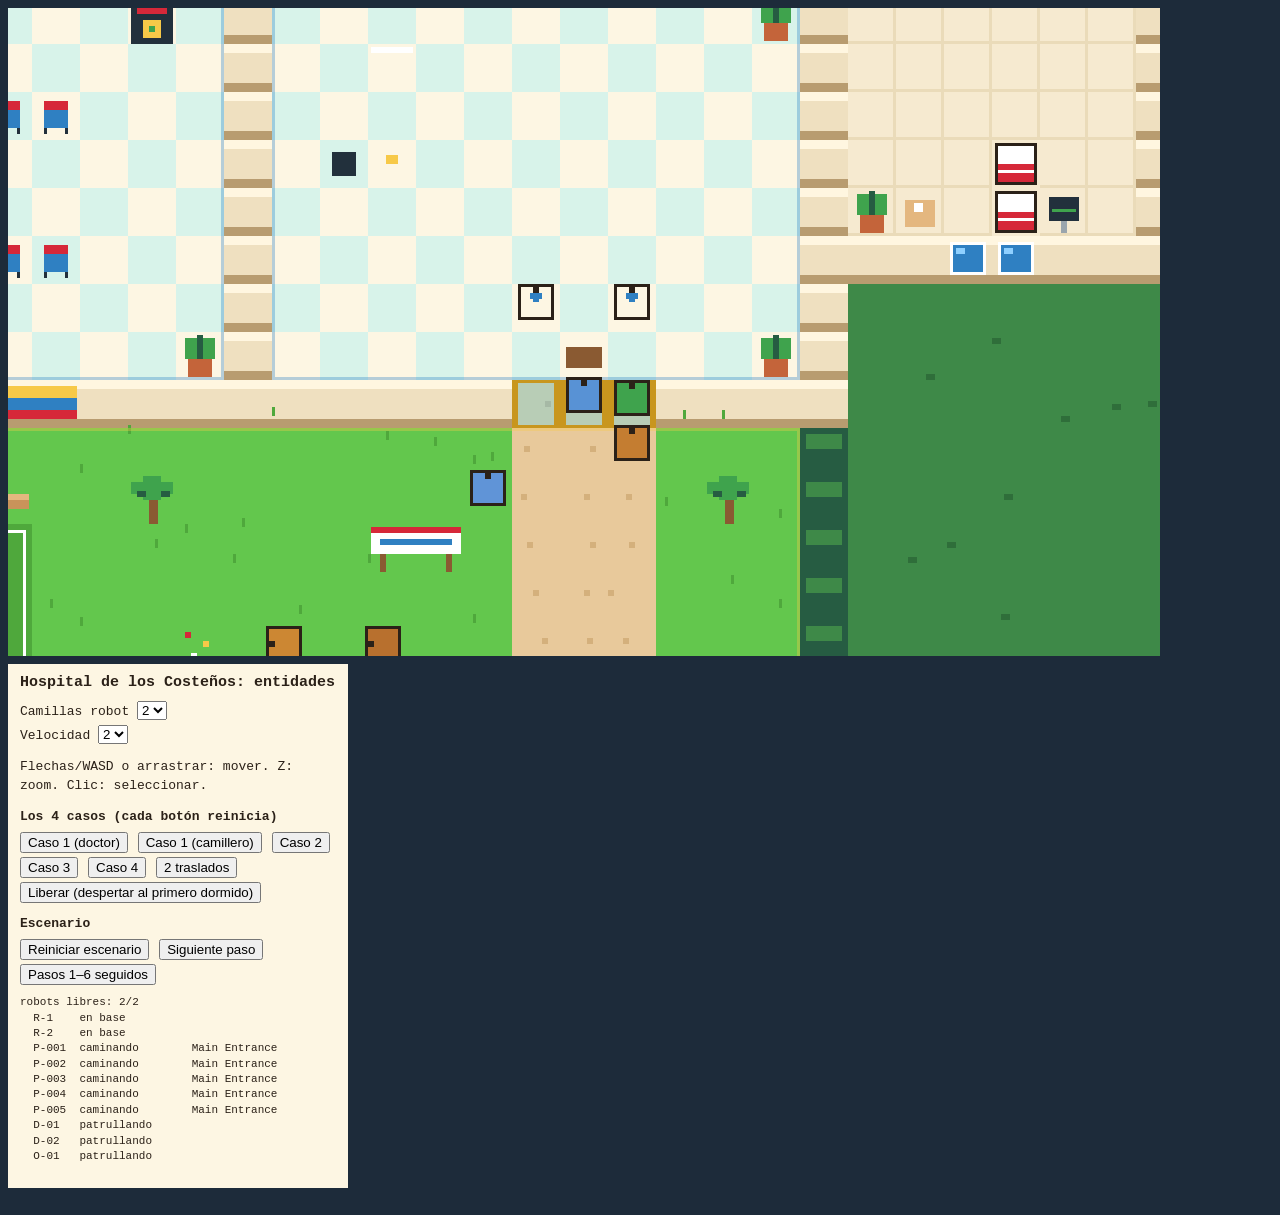
<file: web/test/entities-preview.html>
<!doctype html>
<html lang="es">
<head>
  <meta charset="utf-8">
  <meta name="viewport" content="width=device-width, initial-scale=1">
  <title>Vista previa de entidades</title>
  <link rel="stylesheet" href="../css/base.css">
  <style>
    /* Página de prueba visual de web/js/entities/. No se embebe en el binario:
       se sirve con `python3 -m http.server --directory web` y se abre
       /test/entities-preview.html. Usa el hospital falso de los tests. */
    #app { flex-wrap: wrap; align-items: flex-start; }
    #side {
      background: var(--panel);
      padding: 8px 12px;
      min-width: 260px;
      max-width: 340px;
      font-size: 13px;
      line-height: 1.4;
    }
    #side h1 { font-size: 15px; margin: 0 0 8px; }
    #side h2 { font-size: 13px; margin: 10px 0 4px; }
    #side label { display: block; margin: 4px 0; }
    #side button { margin: 2px 2px 2px 0; }
    #log, #status { white-space: pre-wrap; margin: 8px 0; font-family: monospace; font-size: 11px; }
    #log { max-height: 160px; overflow: auto; }
    #screen { cursor: grab; }
    @media (max-width: 1240px) { :root { --scale: 2; } }
    @media (max-width: 820px) { :root { --scale: 1; } }
  </style>
</head>
<body>
  <div id="app">
    <canvas id="screen" width="384" height="216"></canvas>
    <div id="side">
      <h1>Hospital de los Costeños: entidades</h1>
      <label>Camillas robot <select id="robots"><option>1</option><option selected>2</option><option>3</option></select></label>
      <label>Velocidad <select id="speed"><option>1</option><option selected>2</option><option>4</option></select></label>
      <p>Flechas/WASD o arrastrar: mover. <code>Z</code>: zoom. Clic: seleccionar.</p>

      <h2>Los 4 casos (cada botón reinicia)</h2>
      <button data-case="1d">Caso 1 (doctor)</button>
      <button data-case="1o">Caso 1 (camillero)</button>
      <button data-case="2">Caso 2</button>
      <button data-case="3">Caso 3</button>
      <button data-case="4">Caso 4</button>
      <button data-case="robots">2 traslados</button>
      <br><button id="release">Liberar (despertar al primero dormido)</button>

      <h2>Escenario</h2>
      <button id="scenario">Reiniciar escenario</button>
      <button id="next">Siguiente paso</button>
      <button id="all">Pasos 1–6 seguidos</button>

      <div id="status"></div>
      <div id="log"></div>
    </div>
  </div>
  <script type="module">
    import { generateWorld, Camera, attachCameraControls, drawWorld, TILE_SIZE } from "../js/world/index.js";
    import { Director, SquareRenderer } from "../js/entities/index.js";
    import { FakeHospital, LOC, SCENARIO_STEPS, scenarioHospital } from "./entities-fixtures.js";

    const S = TILE_SIZE;
    const canvas = document.getElementById("screen");
    const ctx = canvas.getContext("2d");
    const status = document.getElementById("status");
    const logEl = document.getElementById("log");
    const renderer = new SquareRenderer();
    const robotsSel = document.getElementById("robots");
    const speedSel = document.getElementById("speed");

    const world = generateWorld({ rooms: 3 });
    const camera = new Camera(canvas.width, canvas.height, world.cols * S, world.rows * S);
    const controls = attachCameraControls(camera, canvas);
    camera.centerOn((world.spawn.tx + 0.5) * S, (world.spawn.ty - 8) * S);

    let hospital = null;
    let director = null;
    let step = 0;
    let selection = null;
    let phrases = {};
    fetch("../data/phrases.json").then((r) => r.json()).then((p) => { phrases = p; director?.setPhrases(p); }).catch(() => {});

    function log(text) {
      logEl.textContent = `${text}\n${logEl.textContent}`.slice(0, 4000);
    }

    function send(result) {
      log(result.events.map((e) => `${e.type} ${e.patient ?? e.staff ?? ""}${e.room ? ` ${e.room}` : ""}${e.staff && e.patient ? ` ${e.staff}` : ""}`).join("\n") || "(sin eventos)");
      for (const n of result.notices) log(`aviso: ${n.message}`);
      director.apply(result.events, result.snapshot);
    }

    function reset(h) {
      hospital = h;
      step = 0;
      director = new Director(world, { robots: Number(robotsSel.value), rng: Math.random, phrases });
      director.sync(h.snapshot());
      logEl.textContent = "";
    }

    const doctor = (id) => ({ id, name: id, kind: "doctor" });
    const orderly = (id) => ({ id, name: id, kind: "orderly" });
    const people = (n) => Array.from({ length: n }, (_, i) => ({ id: `P-00${i + 1}` }));

    // Cada caso arma un hospital mínimo y dispara sus ataques con un poco de
    // paseo antes, para que se vea a los pacientes caer donde están.
    const CASES = {
      "1d": () => [new FakeHospital({ staff: [doctor("D-01")], patients: people(1) }), ["P-001"]],
      "1o": () => [new FakeHospital({ staff: [orderly("O-01")], patients: people(1) }), ["P-001"]],
      "2": () => [new FakeHospital({ rooms: [101], staff: [doctor("D-01"), orderly("O-01")], patients: people(2) }), ["P-001", "P-002"]],
      "3": () => [new FakeHospital({ rooms: [101, 102], staff: [doctor("D-01")], patients: people(2) }), ["P-001", "P-002"]],
      "4": () => [new FakeHospital({ rooms: [101], staff: [doctor("D-01")], patients: people(2) }), ["P-001", "P-002"]],
      robots: () => [new FakeHospital({ rooms: [101, 102], staff: [doctor("D-01"), doctor("D-02")], patients: people(2) }), ["P-001", "P-002"]],
    };

    for (const btn of document.querySelectorAll("[data-case]")) {
      btn.addEventListener("click", () => {
        const [h, attacks] = CASES[btn.dataset.case]();
        reset(h);
        attacks.forEach((id, i) => setTimeout(() => {
          if (hospital === h) send(h.attack(id, director.locationOf(id) === "Main Hallway" ? LOC.mainHallway : LOC.eastHallway));
        }, 2500 + i * (btn.dataset.case === "robots" ? 200 : 1500)));
      });
    }

    document.getElementById("release").addEventListener("click", () => {
      const p = hospital?.patients.find((q) => q.asleep);
      if (p) send(hospital.wake(p.id));
    });

    document.getElementById("scenario").addEventListener("click", () => reset(scenarioHospital()));
    document.getElementById("next").addEventListener("click", () => {
      if (!hospital || hospital.mode !== "scenario") reset(scenarioHospital());
      if (step >= SCENARIO_STEPS.length) return log("(fin del escenario)");
      log(`— Paso ${step + 1}: ${SCENARIO_STEPS[step].title} —`);
      send(SCENARIO_STEPS[step++].run(hospital));
    });
    document.getElementById("all").addEventListener("click", () => {
      reset(scenarioHospital());
      SCENARIO_STEPS.forEach((s, i) => setTimeout(() => {
        log(`— Paso ${i + 1}: ${s.title} —`);
        send(s.run(hospital));
        step = i + 1;
      }, 1500 + i * 300));
    });
    robotsSel.addEventListener("change", () => reset(scenarioHospital()));

    canvas.addEventListener("click", (e) => {
      if (controls.wasDrag()) return;
      const box = canvas.getBoundingClientRect();
      const w = camera.toWorld(((e.clientX - box.left) * canvas.width) / box.width, ((e.clientY - box.top) * canvas.height) / box.height);
      selection = director.pick(w.x, w.y);
    });

    function describe() {
      const lines = [`robots libres: ${director.robotsFree()}/${director.robots.length}`];
      for (const e of director.entities) {
        const extra = e.kind === "patient" ? ` ${director.locationOf(e.id) ?? "?"}${director.bedOf(e.id) ? ` cama ${director.bedOf(e.id)}` : ""}${e.flags.alert ? " ❗" : ""}` : "";
        const mark = selection?.id === e.id ? "▶ " : "  ";
        lines.push(`${mark}${e.id.padEnd(6)} ${director.visualStatus(e.id).padEnd(16)}${extra}`);
      }
      status.textContent = lines.join("\n");
    }

    let last = performance.now();
    function frame(now) {
      const dt = Math.min(0.1, (now - last) / 1000) * Number(speedSel.value);
      last = now;
      director.update(dt);
      ctx.setTransform(1, 0, 0, 1, 0, 0);
      drawWorld(ctx, world, camera);
      director.draw(ctx, camera, renderer);
      const sel = selection && director.entity(selection.id);
      if (sel) {
        const p = camera.toScreen(sel.x, sel.y);
        ctx.strokeStyle = "#d62839";
        ctx.strokeRect(Math.round(p.x - 8 * camera.zoom) + 0.5, Math.round(p.y - 8 * camera.zoom) + 0.5, 16 * camera.zoom, 16 * camera.zoom);
      }
      describe();
      requestAnimationFrame(frame);
    }

    reset(scenarioHospital());
    requestAnimationFrame(frame);
  </script>
</body>
</html>
</file>
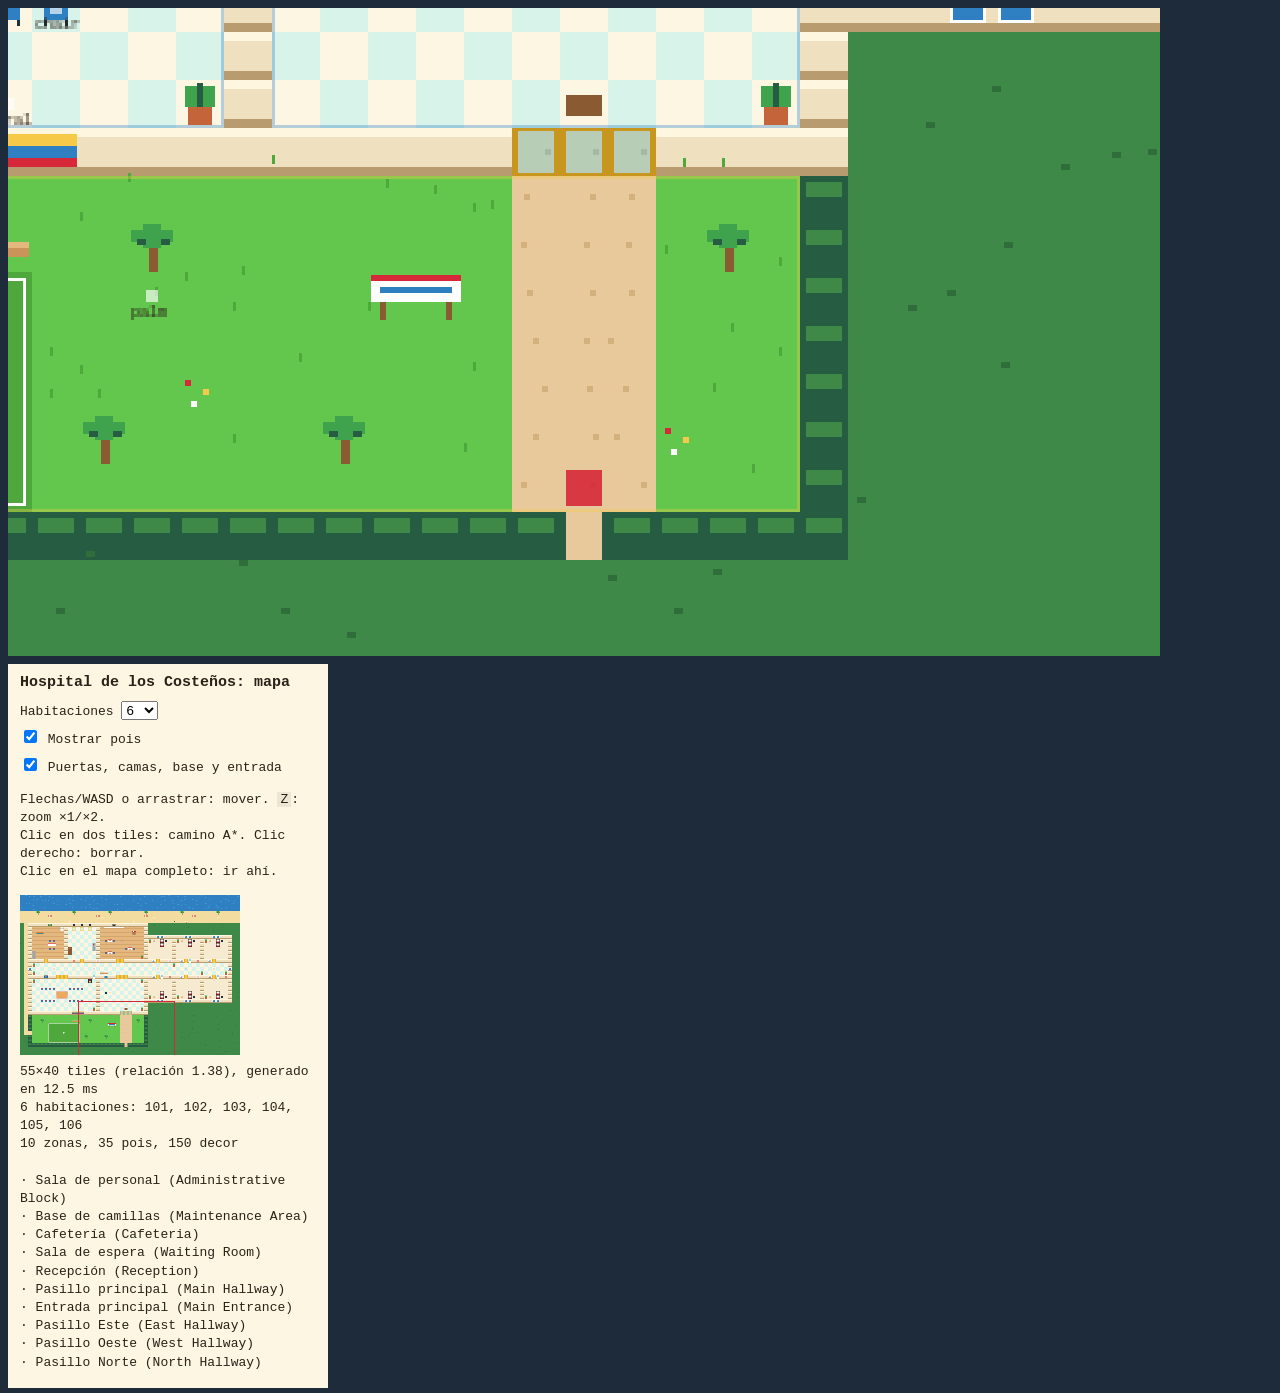
<file: web/test/world-preview.html>
<!doctype html>
<html lang="es">
<head>
  <meta charset="utf-8">
  <meta name="viewport" content="width=device-width, initial-scale=1">
  <title>Vista previa del mapa</title>
  <link rel="stylesheet" href="../css/base.css">
  <style>
    /* Página de prueba visual de web/js/world/. No se embebe en el binario:
       se sirve con `python3 -m http.server --directory web` y se abre
       /test/world-preview.html. */
    #app { flex-wrap: wrap; align-items: flex-start; }
    #side {
      background: var(--panel);
      padding: 8px 12px;
      min-width: 240px;
      max-width: 320px;
      font-size: 13px;
      line-height: 1.4;
    }
    #side h1 { font-size: 15px; margin: 0 0 8px; }
    #side label { display: block; margin: 6px 0; }
    #side code { background: #0001; padding: 0 3px; }
    #info, #hover { white-space: pre-wrap; margin: 8px 0; }
    #screen { cursor: grab; }
    #overview { display: block; max-width: 100%; image-rendering: pixelated; margin: 8px 0; }
    @media (max-width: 1240px) { :root { --scale: 2; } }
    @media (max-width: 820px) { :root { --scale: 1; } }
  </style>
</head>
<body>
  <div id="app">
    <canvas id="screen" width="384" height="216"></canvas>
    <div id="side">
      <h1>Hospital de los Costeños: mapa</h1>
      <label>Habitaciones
        <select id="rooms"></select>
      </label>
      <label><input type="checkbox" id="showPois" checked> Mostrar pois</label>
      <label><input type="checkbox" id="showSpots" checked> Puertas, camas, base y entrada</label>
      <p>Flechas/WASD o arrastrar: mover. <code>Z</code>: zoom ×1/×2.<br>
        Clic en dos tiles: camino A*. Clic derecho: borrar.<br>
        Clic en el mapa completo: ir ahí.</p>
      <canvas id="overview"></canvas>
      <div id="info"></div>
      <div id="hover"></div>
    </div>
  </div>
  <script type="module">
    import {
      generateWorld, zoneAt, roomAt, findPath, Camera, attachCameraControls, drawWorld, TILE_SIZE,
    } from "../js/world/index.js";

    const S = TILE_SIZE;
    const canvas = document.getElementById("screen");
    const ctx = canvas.getContext("2d");
    const select = document.getElementById("rooms");
    const info = document.getElementById("info");
    const hover = document.getElementById("hover");
    const showPois = document.getElementById("showPois");
    const showSpots = document.getElementById("showSpots");
    const overview = document.getElementById("overview");
    const OVERVIEW_SCALE = 0.25; // 4 px por tile
    let overviewImage = null;

    // ?rooms=N elige el tamaño inicial (por defecto 6).
    const initial = Math.min(10, Math.max(2, Number(new URLSearchParams(location.search).get("rooms")) || 6));
    for (let n = 2; n <= 10; n++) select.add(new Option(String(n), String(n), n === initial, n === initial));

    let world = null;
    let camera = null;
    let controls = null;
    let picks = [];
    let path = null;

    function load(n) {
      const t0 = performance.now();
      world = generateWorld({ rooms: n });
      const ms = performance.now() - t0;
      if (!camera) {
        camera = new Camera(canvas.width, canvas.height, world.cols * S, world.rows * S);
        controls = attachCameraControls(camera, canvas);
      } else {
        camera.setWorldSize(world.cols * S, world.rows * S);
      }
      camera.centerOn((world.spawn.tx + 0.5) * S, (world.spawn.ty + 0.5) * S);
      overviewImage = renderOverview(world);
      picks = [];
      path = null;
      const ratio = Math.max(world.cols, world.rows) / Math.min(world.cols, world.rows);
      info.textContent =
        `${world.cols}×${world.rows} tiles (relación ${ratio.toFixed(2)}), generado en ${ms.toFixed(1)} ms\n` +
        `${world.rooms.length} habitaciones: ${world.rooms.map((r) => r.number).join(", ")}\n` +
        `${world.zones.length} zonas, ${world.pois.length} pois, ${world.decor.length} decor\n\n` +
        world.zones.map((z) => `· ${z.name} (${z.location})`).join("\n");
    }

    // Mapa completo a 1/4: se dibuja una vez con una cámara del tamaño del mundo.
    function renderOverview(w) {
      const full = document.createElement("canvas");
      full.width = w.cols * S;
      full.height = w.rows * S;
      drawWorld(full.getContext("2d"), w, new Camera(full.width, full.height, full.width, full.height));
      overview.width = Math.round(full.width * OVERVIEW_SCALE);
      overview.height = Math.round(full.height * OVERVIEW_SCALE);
      const octx = overview.getContext("2d");
      octx.imageSmoothingEnabled = true;
      octx.drawImage(full, 0, 0, overview.width, overview.height);
      return octx.getImageData(0, 0, overview.width, overview.height);
    }

    function drawOverviewFrame() {
      const octx = overview.getContext("2d");
      octx.putImageData(overviewImage, 0, 0);
      octx.strokeStyle = "#d62839";
      octx.lineWidth = 1;
      octx.strokeRect(
        Math.round(camera.x * OVERVIEW_SCALE) + 0.5, Math.round(camera.y * OVERVIEW_SCALE) + 0.5,
        Math.round(camera.visibleW * OVERVIEW_SCALE), Math.round(camera.visibleH * OVERVIEW_SCALE));
    }

    // Clic en el mapa completo: centrar la cámara ahí.
    overview.addEventListener("click", (e) => {
      const box = overview.getBoundingClientRect();
      const ox = ((e.clientX - box.left) * overview.width) / box.width;
      const oy = ((e.clientY - box.top) * overview.height) / box.height;
      camera.centerOn(ox / OVERVIEW_SCALE, oy / OVERVIEW_SCALE);
    });

    function tileUnder(e) {
      const box = canvas.getBoundingClientRect();
      const sx = ((e.clientX - box.left) * canvas.width) / box.width;
      const sy = ((e.clientY - box.top) * canvas.height) / box.height;
      const w = camera.toWorld(sx, sy);
      return { tx: Math.floor(w.x / S), ty: Math.floor(w.y / S) };
    }

    canvas.addEventListener("pointermove", (e) => {
      const t = tileUnder(e);
      const zone = zoneAt(world, t.tx, t.ty);
      const room = roomAt(world, t.tx, t.ty);
      const poi = world.pois.find((p) => p.tx === t.tx && p.ty === t.ty);
      const decor = world.decor.filter((d) => d.tx === t.tx && d.ty === t.ty).map((d) => d.kind + (d.label ? ` "${d.label}"` : ""));
      hover.textContent =
        `tile (${t.tx}, ${t.ty}) ${world.walkable(t.tx, t.ty) ? "caminable" : "sólido"}\n` +
        `zona: ${zone ? `${zone.name} / ${zone.location}` : "—"}` +
        (room ? `\nhabitación ${room.number}` : "") +
        (poi ? `\npoi: ${poi.kind}` : "") +
        (decor.length ? `\ndecor: ${decor.join(", ")}` : "");
    });

    canvas.addEventListener("click", (e) => {
      if (controls.wasDrag()) return;
      picks.push(tileUnder(e));
      if (picks.length > 2) picks = picks.slice(-1);
      path = picks.length === 2 ? findPath(world, picks[0], picks[1]) : null;
      if (picks.length === 2 && !path) hover.textContent += "\nsin camino";
    });
    canvas.addEventListener("contextmenu", (e) => {
      e.preventDefault();
      picks = [];
      path = null;
    });
    select.addEventListener("change", () => load(Number(select.value)));

    function mark(t, color, inset = 4) {
      ctx.fillStyle = color;
      ctx.fillRect(t.tx * S + inset, t.ty * S + inset, S - 2 * inset, S - 2 * inset);
    }

    function frame() {
      ctx.setTransform(1, 0, 0, 1, 0, 0);
      drawWorld(ctx, world, camera);
      // Capas de depuración, en coordenadas de mundo.
      ctx.save();
      ctx.translate(-camera.offsetX, -camera.offsetY);
      ctx.scale(camera.zoom, camera.zoom);
      if (showSpots.checked) {
        for (const r of world.rooms) {
          mark(r.door, "rgba(214,40,57,.55)", 5);
          mark(r.bedside, "rgba(47,128,194,.7)", 5);
        }
        for (const p of world.robotBase) mark(p, "rgba(247,201,72,.8)", 3);
        mark(world.spawn, "rgba(214,40,57,.9)", 2);
      }
      if (showPois.checked) {
        ctx.font = "5px monospace";
        for (const p of world.pois) {
          mark(p, "rgba(255,255,255,.65)", 6);
          ctx.fillStyle = "#2b2118";
          ctx.fillText(p.kind, p.tx * S + 1, p.ty * S + 15);
        }
      }
      if (path) for (const t of path) mark(t, "rgba(214,40,57,.6)", 5);
      for (const t of picks) mark(t, "rgba(43,33,24,.8)", 3);
      ctx.restore();
      drawOverviewFrame();
      requestAnimationFrame(frame);
    }

    load(Number(select.value));
    requestAnimationFrame(frame);
  </script>
</body>
</html>
</file>
<file: web/css/base.css>
/* Base: colores de la paleta Caribe y el canvas en pixel art. */
:root {
  --bg: #1d2b3a;
  --panel: #fdf6e3;
  --ink: #2b2118;
  --mint: #8fd8c4;
  --sun: #f7c948;
  --junior-red: #d62839;
  --sea: #2f80c2;
  --scale: 3;
}

* { box-sizing: border-box; }

html, body {
  margin: 0;
  background: var(--bg);
  color: var(--ink);
  font-family: monospace;
}

#app {
  display: flex;
  gap: 8px;
  padding: 8px;
}

/* El mapa se dibuja a 384×216 y se escala por un factor entero sin filtrar. */
#screen {
  width: calc(384px * var(--scale));
  height: calc(216px * var(--scale));
  image-rendering: pixelated;
  background: #000;
}
</file>
